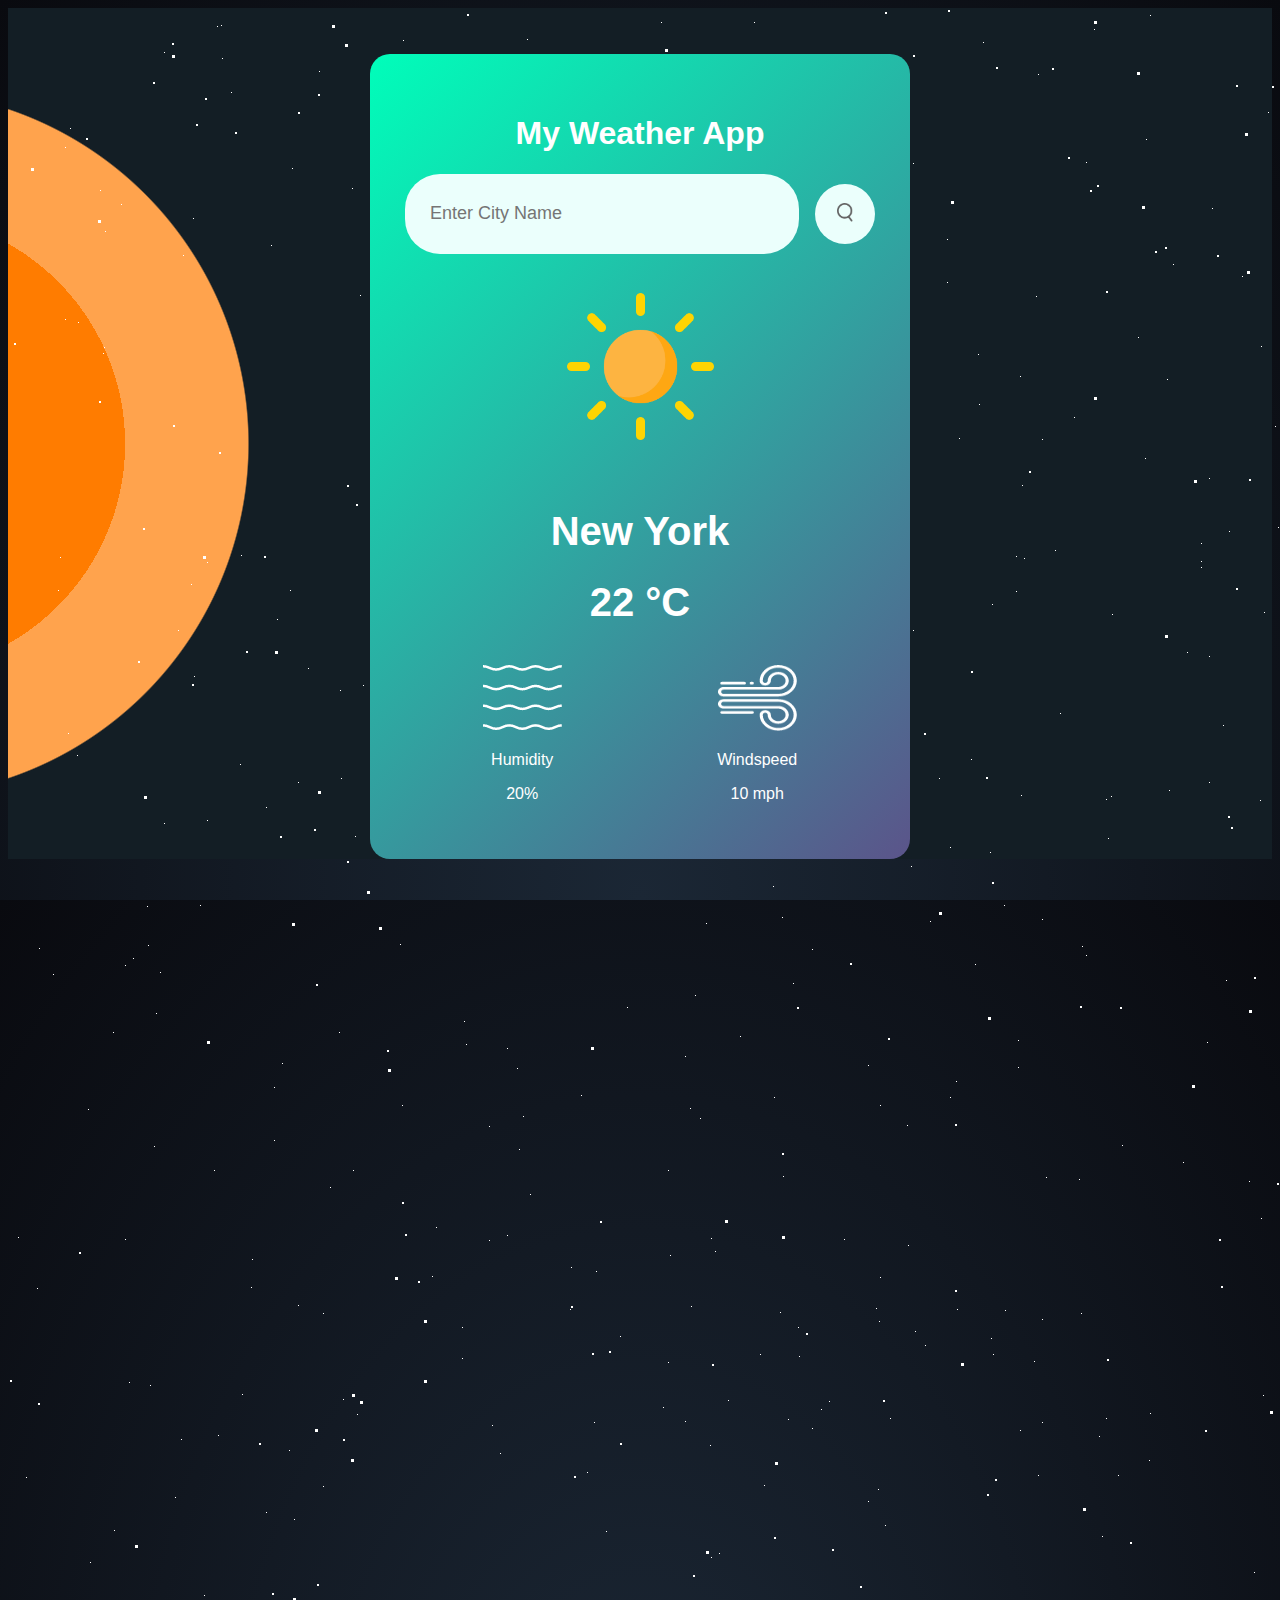
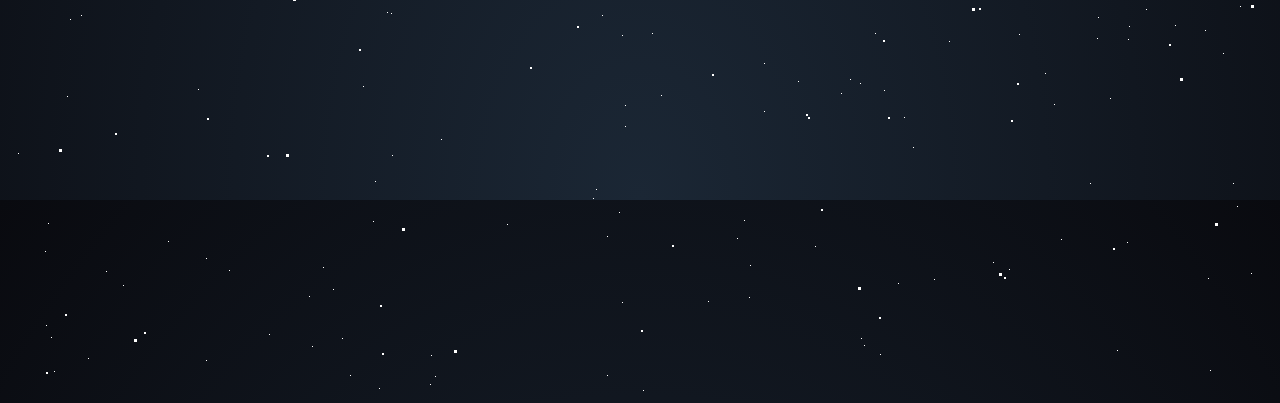
<file: weather-app/index.html>
<!DOCTYPE html>
<html lang="en">
<head>
    <meta charset="UTF-8">
    <meta name="viewport" content="width=device-width, initial-scale=1.0">
    <title>Document</title>
    <link rel="stylesheet" href="styles.css">
    <link href='https://fonts.googleapis.com/css?family=Lato:300,400,700' rel='stylesheet' type='text/css'>
</head>
<body>
    <div id='stars'></div>
<div id='stars2'></div>
<div id='stars3'></div>
<div id='title'></div>



   
    <div class="card">

        <div class="heading">
            <h1>My Weather App</h1>
        </div>
   

        

        <div class="search">
            <input type="text"   placeholder="Enter City Name">

            <button> <img src="./images/search.png" alt=""></button>
            
        </div>

        <div class="weather">
            <img src="./images/clear.png " alt="" class="weather-icon">
            <h1 class="name">New York</h1>
            <h1 class="temp">22 °C</h1>
        </div>

        <div class="deets">
            <div class="humidity">
                <img src="./images/humidity.png" alt="">
                <p class="humval">Humidity</p>
                <p class="humv">20%</p>
            </div>
            <div class="wind">
                <img src="./images/wind.png" alt="">
                <p class="windval">Windspeed</p>
                <p class="windv">10 mph</p>
            </div>
        </div>

    
</div>
</div>
</body>
<script src="func.js"></script>
</html>
</file>
<file: weather-app/styles.css>
body{
    font-family: 'Franklin Gothic Medium', 'Arial Narrow', Arial, sans-serif;
    /* background: rgb(238,174,202);
background: linear-gradient(90deg, rgba(238,174,202,1) 14%, rgba(159,88,204,1) 41%, rgba(148,187,233,1) 71%, rgba(148,187,233,1) 71%, rgba(85,142,209,1) 80%, rgba(148,187,233,1) 92%, rgba(148,187,233,1) 93%);
}    */

background: radial-gradient(circle at -8.9% 51.2%, rgb(255, 124, 0) 0%, rgb(255, 124, 0) 15.9%, rgb(255, 163, 77) 15.9%, rgb(255, 163, 77) 24.4%, rgb(19, 30, 37) 24.5%, rgb(19, 30, 37) 66%);


}

p{
    color: white;
}

.card {
    position:relative;
    /* z-index: 10000 !important; */
    padding: 40px 35px !important;
    /* margin-top: 50px; */
    width: 90%;
    max-width: 470px;
    margin: 100px auto 0;
    border-radius: 20px;
    background: linear-gradient(135deg, #00feba, #5b548a);
    color: #fff;
    text-align: center;
    /* overflow:initial; */
    /* margin-bottom: 1000px; */
}

.search{
    
    display: flex;
    justify-content: space-between;
    align-items: center;
    
    width: 100%;
}

.search input{
    border: 0;
    outline: 0;
    background: #ebfffc;
    color: #555;
    padding: 10px 25px;
    height: 60px;
    border-radius: 35px;
    flex:1;
    margin-right: 16px;
    font-size: 18px;
}

.search button{
    border: 0;
    outline: 0;
    background: #ebfffc;    
    border-radius: 50%;
    width: 60px;
    height: 60px;
    cursor: pointer;

}

.heading{
    color: linear-gradient(135deg, #00feba, #5b548a);
    /* animation: color-change 2s infinite; */
}
@keyframes color-change {
    /* 0% { color: red; }
    50% { color: blue; }
    100% { color: red; } */
    0% {
        color: #ff5733; /* Initial color */
      }
      25% {
        color: #d2ec0d; /* Color at 25% of the animation */
      }
      50% {
        color: #f10ba8; /* Color at 50% of the animation */
      }
      75% {
        color: #d31d39; /* Color at 75% of the animation */
      }
      100% {
        color: #0e0101; /* Final color */
      }
  }

.search button img{
    width: 16px;;
}

.deets{
    padding-top: 20px;
    display: flex;
    justify-content: space-around;
}

.wind img{
    width: 79px;
    height: 66px;
}

.weather h1{
    font-size: 40px;
    font-weight: 600;
    margin-bottom: 20px;
}


html {
    height: 100%;
    background: radial-gradient(ellipse at bottom, #1b2735 0%, #090a0f 100%);
    overflow: auto;
  }
  
  #stars {
    width: 1px;
    height: 1px;
    background: transparent;
    box-shadow: 1215px 1645px #FFF , 1165px 256px #FFF , 1643px 922px #FFF , 1420px 71px #FFF , 885px 705px #FFF , 1215px 717px #FFF , 152px 964px #FFF , 548px 437px #FFF , 395px 32px #FFF , 243px 1279px #FFF , 1755px 907px #FFF , 156px 44px #FFF , 1267px 418px #FFF , 1360px 1220px #FFF , 1288px 848px #FFF , 411px 582px #FFF , 97px 223px #FFF , 1034px 911px #FFF , 653px 246px #FFF , 190px 1681px #FFF , 1592px 716px #FFF , 640px 432px #FFF , 214px 50px #FFF , 1289px 1484px #FFF , 409px 189px #FFF , 233px 547px #FFF , 1008px 583px #FFF , 266px 1132px #FFF , 433px 1731px #FFF , 379px 1604px #FFF , 1204px 200px #FFF , 511px 1141px #FFF , 148px 1005px #FFF , 1478px 1477px #FFF , 594px 1607px #FFF , 371px 1980px #FFF , 1012px 368px #FFF , 655px 1399px #FFF , 1270px 519px #FFF , 311px 63px #FFF , 1091px 1428px #FFF , 903px 858px #FFF , 677px 1413px #FFF , 1066px 409px #FFF , 805px 737px #FFF , 1918px 867px #FFF , 1232px 1598px #FFF , 1924px 1015px #FFF , 1175px 1154px #FFF , 905px 155px #FFF , 1016px 550px #FFF , 1678px 534px #FFF , 1804px 871px #FFF , 1357px 1087px #FFF , 1010px 1032px #FFF , 117px 1231px #FFF , 872px 1946px #FFF , 1398px 1874px #FFF , 588px 1781px #FFF , 821px 1393px #FFF , 997px 1302px #FFF , 599px 1828px #FFF , 428px 1219px #FFF , 982px 844px #FFF , 344px 180px #FFF , 57px 139px #FFF , 560px 89px #FFF , 1454px 571px #FFF , 1490px 1582px #FFF , 1753px 1288px #FFF , 676px 804px #FFF , 653px 1687px #FFF , 1389px 348px #FFF , 790px 1319px #FFF , 427px 1968px #FFF , 648px 435px #FFF , 756px 1703px #FFF , 345px 1162px #FFF , 1592px 1093px #FFF , 1532px 1889px #FFF , 425px 341px #FFF , 492px 561px #FFF , 175px 247px #FFF , 1635px 112px #FFF , 967px 956px #FFF , 1858px 424px #FFF , 899px 1117px #FFF , 939px 231px #FFF , 644px 1625px #FFF , 408px 304px #FFF , 1218px 972px #FFF , 615px 788px #FFF , 365px 1813px #FFF , 520px 251px #FFF , 1130px 329px #FFF , 1354px 420px #FFF , 1390px 1878px #FFF , 1881px 1259px #FFF , 1566px 1777px #FFF , 1778px 783px #FFF , 183px 576px #FFF , 1290px 1306px #FFF , 791px 1348px #FFF , 1461px 481px #FFF , 926px 1871px #FFF , 870px 1481px #FFF , 1071px 1171px #FFF , 760px 92px #FFF , 1926px 1885px #FFF , 82px 1554px #FFF , 1253px 338px #FFF , 1781px 620px #FFF , 384px 1747px #FFF , 580px 61px #FFF , 1074px 938px #FFF , 290px 774px #FFF , 833px 1685px #FFF , 57px 311px #FFF , 45px 966px #FFF , 842px 1671px #FFF , 1394px 757px #FFF , 1912px 1199px #FFF , 546px 483px #FFF , 206px 1162px #FFF , 1595px 405px #FFF , 62px 1611px #FFF , 1651px 1829px #FFF , 612px 1328px #FFF , 325px 1881px #FFF , 1804px 1583px #FFF , 418px 400px #FFF , 1649px 591px #FFF , 1320px 1299px #FFF , 1179px 644px #FFF , 1200px 1870px #FFF , 1810px 1430px #FFF , 1837px 1445px #FFF , 1086px 21px #FFF , 1587px 597px #FFF , 573px 1087px #FFF , 996px 897px #FFF , 1656px 521px #FFF , 1426px 1097px #FFF , 683px 1298px #FFF , 1523px 1401px #FFF , 611px 1804px #FFF , 1090px 1609px #FFF , 900px 1237px #FFF , 282px 582px #FFF , 322px 1179px #FFF , 1530px 175px #FFF , 984px 596px #FFF , 736px 1812px #FFF , 392px 936px #FFF , 1764px 1590px #FFF , 1906px 1248px #FFF , 1137px 450px #FFF , 286px 1511px #FFF , 1098px 1410px #FFF , 1637px 1756px #FFF , 315px 1859px #FFF , 565px 782px #FFF , 334px 1930px #FFF , 746px 14px #FFF , 793px 407px #FFF , 1052px 705px #FFF , 1681px 1513px #FFF , 1199px 1034px #FFF , 1479px 54px #FFF , 454px 1319px #FFF , 29px 1280px #FFF , 1385px 1958px #FFF , 860px 1057px #FFF , 420px 422px #FFF , 1695px 890px #FFF , 1253px 1210px #FFF , 266px 1079px #FFF , 1482px 1664px #FFF , 1607px 337px #FFF , 1089px 1630px #FFF , 384px 73px #FFF , 1518px 45px #FFF , 703px 1230px #FFF , 905px 1739px #FFF , 1866px 1394px #FFF , 1631px 1028px #FFF , 281px 1442px #FFF , 1715px 1422px #FFF , 1712px 641px #FFF , 199px 812px #FFF , 310px 1995px #FFF , 1012px 1422px #FFF , 939px 274px #FFF , 836px 1231px #FFF , 1197px 1622px #FFF , 1355px 1213px #FFF , 1028px 288px #FFF , 1939px 1831px #FFF , 1879px 324px #FFF , 948px 1073px #FFF , 1034px 1414px #FFF , 1109px 1942px #FFF , 1221px 523px #FFF , 775px 1168px #FFF , 244px 1251px #FFF , 1721px 277px #FFF , 544px 339px #FFF , 614px 1627px #FFF , 1835px 178px #FFF , 1803px 124px #FFF , 637px 379px #FFF , 598px 1523px #FFF , 1810px 165px #FFF , 424px 476px #FFF , 811px 532px #FFF , 615px 118px #FFF , 62px 120px #FFF , 1736px 1850px #FFF , 1690px 767px #FFF , 223px 84px #FFF , 263px 237px #FFF , 1997px 1382px #FFF , 521px 327px #FFF , 1448px 437px #FFF , 1284px 1476px #FFF , 1278px 1740px #FFF , 617px 1697px #FFF , 315px 1305px #FFF , 1541px 1051px #FFF , 813px 1401px #FFF , 1471px 1302px #FFF , 1531px 669px #FFF , 653px 14px #FFF , 824px 594px #FFF , 95px 345px #FFF , 1078px 154px #FFF , 765px 214px #FFF , 461px 175px #FFF , 1658px 1510px #FFF , 1649px 1939px #FFF , 1193px 535px #FFF , 80px 1101px #FFF , 661px 232px #FFF , 1104px 606px #FFF , 499px 1040px #FFF , 807px 1838px #FFF , 1256px 604px #FFF , 1758px 1642px #FFF , 1110px 1467px #FFF , 1716px 91px #FFF , 855px 539px #FFF , 886px 60px #FFF , 1555px 1216px #FFF , 864px 490px #FFF , 499px 370px #FFF , 492px 1445px #FFF , 1243px 1865px #FFF , 1946px 856px #FFF , 1255px 1387px #FFF , 1934px 275px #FFF , 383px 1605px #FFF , 199px 554px #FFF , 1010px 1059px #FFF , 1001px 1861px #FFF , 347px 828px #FFF , 1475px 935px #FFF , 80px 1950px #FFF , 975px 34px #FFF , 444px 291px #FFF , 1385px 1338px #FFF , 692px 1110px #FFF , 1739px 1513px #FFF , 59px 1688px #FFF , 687px 987px #FFF , 1082px 1775px #FFF , 1659px 1419px #FFF , 735px 483px #FFF , 1548px 729px #FFF , 1688px 1569px #FFF , 127px 1538px #FFF , 774px 909px #FFF , 1419px 411px #FFF , 868px 1300px #FFF , 780px 1411px #FFF , 1034px 1311px #FFF , 1999px 255px #FFF , 539px 515px #FFF , 608px 237px #FFF , 752px 1346px #FFF , 1046px 1696px #FFF , 860px 652px #FFF , 407px 782px #FFF , 1320px 1500px #FFF , 1229px 1798px #FFF , 196px 1587px #FFF , 668px 54px #FFF , 1765px 1417px #FFF , 1246px 1564px #FFF , 1637px 946px #FFF , 1478px 58px #FFF , 1555px 1857px #FFF , 106px 1522px #FFF , 1396px 499px #FFF , 949px 1301px #FFF , 349px 1406px #FFF , 192px 897px #FFF , 377px 268px #FFF , 390px 233px #FFF , 1289px 1618px #FFF , 782px 121px #FFF , 1119px 1834px #FFF , 1053px 1831px #FFF , 852px 1675px #FFF , 213px 17px #FFF , 503px 614px #FFF , 1643px 1505px #FFF , 1202px 1962px #FFF , 1395px 1741px #FFF , 1750px 540px #FFF , 1331px 898px #FFF , 1161px 782px #FFF , 1567px 1990px #FFF , 1294px 385px #FFF , 767px 638px #FFF , 729px 1830px #FFF , 1821px 381px #FFF , 1609px 1153px #FFF , 1201px 774px #FFF , 645px 419px #FFF , 1114px 1137px #FFF , 562px 1301px #FFF , 951px 430px #FFF , 1566px 1713px #FFF , 1159px 371px #FFF , 96px 339px #FFF , 1398px 1869px #FFF , 1973px 844px #FFF , 772px 329px #FFF , 712px 277px #FFF , 1742px 355px #FFF , 817px 80px #FFF , 662px 1247px #FFF , 1647px 1009px #FFF , 1499px 1764px #FFF , 1492px 1690px #FFF , 1008px 548px #FFF , 1740px 478px #FFF , 1037px 1665px #FFF , 352px 287px #FFF , 707px 1243px #FFF , 1670px 1984px #FFF , 741px 1889px #FFF , 1815px 34px #FFF , 1548px 1676px #FFF , 876px 1682px #FFF , 1958px 281px #FFF , 1094px 1528px #FFF , 1922px 570px #FFF , 1979px 155px #FFF , 1537px 1397px #FFF , 1766px 1802px #FFF , 1966px 1821px #FFF , 983px 1330px #FFF , 1568px 714px #FFF , 630px 820px #FFF , 693px 514px #FFF , 1120px 1631px #FFF , 1430px 346px #FFF , 160px 1833px #FFF , 173px 1431px #FFF , 877px 1517px #FFF , 1609px 340px #FFF , 1102px 1690px #FFF , 1929px 1315px #FFF , 424px 1268px #FFF , 73px 1607px #FFF , 874px 597px #FFF , 1694px 1895px #FFF , 602px 506px #FFF , 922px 913px #FFF , 1560px 1659px #FFF , 677px 1048px #FFF , 185px 210px #FFF , 1515px 1776px #FFF , 1820px 894px #FFF , 234px 1386px #FFF , 1325px 1035px #FFF , 1234px 268px #FFF , 586px 1414px #FFF , 896px 1709px #FFF , 301px 1888px #FFF , 790px 1673px #FFF , 1555px 232px #FFF , 1810px 917px #FFF , 1679px 1053px #FFF , 113px 196px #FFF , 1726px 78px #FFF , 1573px 339px #FFF , 1241px 1173px #FFF , 186px 668px #FFF , 140px 937px #FFF , 1142px 1405px #FFF , 261px 1926px #FFF , 643px 615px #FFF , 1429px 973px #FFF , 507px 726px #FFF , 1103px 788px #FFF , 519px 31px #FFF , 1858px 1734px #FFF , 210px 1427px #FFF , 1700px 766px #FFF , 1755px 1865px #FFF , 1554px 59px #FFF , 715px 532px #FFF , 1762px 21px #FFF , 1941px 190px #FFF , 1768px 255px #FFF , 698px 915px #FFF , 69px 747px #FFF , 963px 751px #FFF , 355px 1678px #FFF , 985px 1346px #FFF , 1648px 1977px #FFF , 703px 1549px #FFF , 198px 1850px #FFF , 479px 377px #FFF , 1642px 1970px #FFF , 50px 582px #FFF , 573px 505px #FFF , 608px 808px #FFF , 856px 1937px #FFF , 872px 1269px #FFF , 785px 975px #FFF , 1138px 131px #FFF , 52px 549px #FFF , 284px 160px #FFF , 1193px 553px #FFF , 454px 847px #FFF , 315px 1478px #FFF , 1781px 968px #FFF , 1792px 784px #FFF , 1201px 470px #FFF , 1456px 571px #FFF , 1520px 206px #FFF , 1442px 141px #FFF , 1193px 559px #FFF , 1602px 325px #FFF , 942px 839px #FFF , 1434px 371px #FFF , 31px 940px #FFF , 146px 1138px #FFF , 720px 1392px #FFF , 809px 394px #FFF , 1629px 1432px #FFF , 1571px 672px #FFF , 304px 1938px #FFF , 1740px 1750px #FFF , 1802px 560px #FFF , 510px 105px #FFF , 941px 1633px #FFF , 18px 1469px #FFF , 1526px 360px #FFF , 586px 267px #FFF , 525px 124px #FFF , 1742px 11px #FFF , 396px 108px #FFF , 1484px 1988px #FFF , 1804px 1718px #FFF , 1470px 451px #FFF , 1855px 564px #FFF , 1291px 1593px #FFF , 635px 1982px #FFF , 1874px 1624px #FFF , 871px 1313px #FFF , 209px 18px #FFF , 1715px 100px #FFF , 1991px 1812px #FFF , 1639px 1742px #FFF , 43px 1929px #FFF , 1758px 520px #FFF , 1989px 612px #FFF , 900px 532px #FFF , 394px 1097px #FFF , 872px 1097px #FFF , 621px 758px #FFF , 139px 898px #FFF , 619px 999px #FFF , 1742px 860px #FFF , 742px 1857px #FFF , 1442px 210px #FFF , 853px 1930px #FFF , 232px 756px #FFF , 1285px 1322px #FFF , 907px 1323px #FFF , 1991px 1571px #FFF , 1659px 1002px #FFF , 700px 1893px #FFF , 766px 1089px #FFF , 660px 1354px #FFF , 156px 815px #FFF , 499px 1227px #FFF , 1373px 1491px #FFF , 756px 562px #FFF , 1875px 706px #FFF , 1877px 1661px #FFF , 544px 467px #FFF , 614px 1894px #FFF , 46px 1963px #FFF , 332px 682px #FFF , 1521px 817px #FFF , 1405px 188px #FFF , 970px 346px #FFF , 333px 770px #FFF , 670px 323px #FFF , 646px 729px #FFF , 409px 663px #FFF , 1014px 477px #FFF , 115px 1877px #FFF , 167px 1489px #FFF , 1138px 1601px #FFF , 1914px 222px #FFF , 1026px 1353px #FFF , 804px 941px #FFF , 335px 1391px #FFF , 1607px 1602px #FFF , 290px 1297px #FFF , 1121px 1618px #FFF , 624px 89px #FFF , 1771px 1368px #FFF , 1868px 1950px #FFF , 867px 1625px #FFF , 389px 358px #FFF , 479px 383px #FFF , 469px 131px #FFF , 1030px 1467px #FFF , 1710px 312px #FFF , 509px 1060px #FFF , 756px 1477px #FFF , 1555px 1180px #FFF , 1645px 686px #FFF , 1607px 1803px #FFF , 1386px 1271px #FFF , 10px 1229px #FFF , 1995px 1590px #FFF , 971px 396px #FFF , 1923px 1338px #FFF , 1399px 751px #FFF , 1374px 1768px #FFF , 1574px 1625px #FFF , 454px 1350px #FFF , 1225px 1775px #FFF , 456px 1013px #FFF , 38px 1917px #FFF , 1142px 7px #FFF , 1741px 1926px #FFF , 563px 1259px #FFF , 1952px 1417px #FFF , 804px 1420px #FFF , 481px 1232px #FFF , 1844px 1531px #FFF , 1674px 214px #FFF , 1287px 159px #FFF , 364px 271px #FFF , 125px 950px #FFF , 1510px 1556px #FFF , 1635px 1769px #FFF , 1494px 1482px #FFF , 1404px 1975px #FFF , 1992px 1625px #FFF , 588px 1263px #FFF , 1893px 961px #FFF , 269px 611px #FFF , 142px 1377px #FFF , 1740px 440px #FFF , 1577px 288px #FFF , 1667px 175px #FFF , 331px 1024px #FFF , 668px 506px #FFF , 1727px 1369px #FFF , 1460px 731px #FFF , 1846px 1147px #FFF , 1544px 1017px #FFF , 1260px 104px #FFF , 92px 182px #FFF , 522px 1186px #FFF , 1405px 1223px #FFF , 1957px 861px #FFF , 1734px 1386px #FFF , 1695px 1321px #FFF , 1839px 1116px #FFF , 1252px 792px #FFF , 1141px 1452px #FFF , 1921px 87px #FFF , 1304px 342px #FFF , 458px 1036px #FFF , 367px 1773px #FFF , 1559px 659px #FFF , 1613px 923px #FFF , 1038px 1169px #FFF , 985px 1854px #FFF , 882px 1410px #FFF , 525px 547px #FFF , 1343px 635px #FFF , 942px 1089px #FFF , 599px 1967px #FFF , 274px 1055px #FFF , 860px 1493px #FFF , 218px 1997px #FFF , 1311px 132px #FFF , 1435px 928px #FFF , 585px 1790px #FFF , 300px 660px #FFF , 1013px 787px #FFF , 1851px 1140px #FFF , 1900px 1250px #FFF , 1047px 542px #FFF , 377px 545px #FFF , 1073px 1305px #FFF , 105px 1024px #FFF , 1665px 1272px #FFF , 1660px 1922px #FFF , 1650px 736px #FFF , 1078px 947px #FFF , 60px 725px #FFF , 756px 1655px #FFF , 443px 432px #FFF , 1011px 1626px #FFF , 395px 845px #FFF , 660px 1162px #FFF , 1412px 844px #FFF , 1936px 703px #FFF , 579px 1464px #FFF , 617px 1718px #FFF , 258px 1504px #FFF , 1383px 1622px #FFF , 355px 677px #FFF , 422px 1976px #FFF , 1551px 225px #FFF , 423px 1947px #FFF , 1553px 539px #FFF , 499px 1816px #FFF , 772px 1304px #FFF , 198px 1952px #FFF , 1428px 1666px #FFF , 1750px 1491px #FFF , 484px 1417px #FFF , 1950px 723px #FFF , 1951px 1901px #FFF , 1100px 830px #FFF , 711px 1545px #FFF , 1719px 778px #FFF , 1287px 1009px #FFF , 258px 799px #FFF , 10px 1745px #FFF , 1610px 1px #FFF , 1034px 431px #FFF , 1889px 602px #FFF , 917px 1337px #FFF , 1857px 712px #FFF , 890px 1875px #FFF , 1556px 1361px #FFF , 515px 1108px #FFF , 702px 1437px #FFF , 1704px 997px #FFF , 37px 1843px #FFF , 1939px 1204px #FFF , 905px 622px #FFF , 682px 1100px #FFF , 765px 878px #FFF , 1474px 637px #FFF , 614px 452px #FFF , 1981px 513px #FFF , 687px 369px #FFF , 1534px 1657px #FFF , 1372px 911px #FFF , 1098px 791px #FFF , 1030px 66px #FFF , 221px 1862px #FFF , 1201px 648px #FFF , 1622px 999px #FFF , 98px 1863px #FFF , 40px 1815px #FFF , 1310px 1021px #FFF , 1948px 1407px #FFF , 117px 957px #FFF , 1530px 1511px #FFF , 342px 1967px #FFF , 1793px 649px #FFF , 1167px 1617px #FFF , 931px 770px #FFF , 445px 801px #FFF , 121px 1374px #FFF , 481px 1118px #FFF , 1477px 54px #FFF , 1755px 1281px #FFF , 170px 622px #FFF , 1487px 68px #FFF , 1600px 1563px #FFF , 70px 314px #FFF , 732px 1028px #FFF;
    animation: animStar 50s linear infinite;
  }
  #stars:after {
    content: " ";
    position: absolute;
    top: 2000px;
    width: 2px;
    height: 2px;
    background: transparent;
    box-shadow: 1215px 1645px #FFF , 1165px 256px #FFF , 1643px 922px #FFF , 1420px 71px #FFF , 885px 705px #FFF , 1215px 717px #FFF , 152px 964px #FFF , 548px 437px #FFF , 395px 32px #FFF , 243px 1279px #FFF , 1755px 907px #FFF , 156px 44px #FFF , 1267px 418px #FFF , 1360px 1220px #FFF , 1288px 848px #FFF , 411px 582px #FFF , 97px 223px #FFF , 1034px 911px #FFF , 653px 246px #FFF , 190px 1681px #FFF , 1592px 716px #FFF , 640px 432px #FFF , 214px 50px #FFF , 1289px 1484px #FFF , 409px 189px #FFF , 233px 547px #FFF , 1008px 583px #FFF , 266px 1132px #FFF , 433px 1731px #FFF , 379px 1604px #FFF , 1204px 200px #FFF , 511px 1141px #FFF , 148px 1005px #FFF , 1478px 1477px #FFF , 594px 1607px #FFF , 371px 1980px #FFF , 1012px 368px #FFF , 655px 1399px #FFF , 1270px 519px #FFF , 311px 63px #FFF , 1091px 1428px #FFF , 903px 858px #FFF , 677px 1413px #FFF , 1066px 409px #FFF , 805px 737px #FFF , 1918px 867px #FFF , 1232px 1598px #FFF , 1924px 1015px #FFF , 1175px 1154px #FFF , 905px 155px #FFF , 1016px 550px #FFF , 1678px 534px #FFF , 1804px 871px #FFF , 1357px 1087px #FFF , 1010px 1032px #FFF , 117px 1231px #FFF , 872px 1946px #FFF , 1398px 1874px #FFF , 588px 1781px #FFF , 821px 1393px #FFF , 997px 1302px #FFF , 599px 1828px #FFF , 428px 1219px #FFF , 982px 844px #FFF , 344px 180px #FFF , 57px 139px #FFF , 560px 89px #FFF , 1454px 571px #FFF , 1490px 1582px #FFF , 1753px 1288px #FFF , 676px 804px #FFF , 653px 1687px #FFF , 1389px 348px #FFF , 790px 1319px #FFF , 427px 1968px #FFF , 648px 435px #FFF , 756px 1703px #FFF , 345px 1162px #FFF , 1592px 1093px #FFF , 1532px 1889px #FFF , 425px 341px #FFF , 492px 561px #FFF , 175px 247px #FFF , 1635px 112px #FFF , 967px 956px #FFF , 1858px 424px #FFF , 899px 1117px #FFF , 939px 231px #FFF , 644px 1625px #FFF , 408px 304px #FFF , 1218px 972px #FFF , 615px 788px #FFF , 365px 1813px #FFF , 520px 251px #FFF , 1130px 329px #FFF , 1354px 420px #FFF , 1390px 1878px #FFF , 1881px 1259px #FFF , 1566px 1777px #FFF , 1778px 783px #FFF , 183px 576px #FFF , 1290px 1306px #FFF , 791px 1348px #FFF , 1461px 481px #FFF , 926px 1871px #FFF , 870px 1481px #FFF , 1071px 1171px #FFF , 760px 92px #FFF , 1926px 1885px #FFF , 82px 1554px #FFF , 1253px 338px #FFF , 1781px 620px #FFF , 384px 1747px #FFF , 580px 61px #FFF , 1074px 938px #FFF , 290px 774px #FFF , 833px 1685px #FFF , 57px 311px #FFF , 45px 966px #FFF , 842px 1671px #FFF , 1394px 757px #FFF , 1912px 1199px #FFF , 546px 483px #FFF , 206px 1162px #FFF , 1595px 405px #FFF , 62px 1611px #FFF , 1651px 1829px #FFF , 612px 1328px #FFF , 325px 1881px #FFF , 1804px 1583px #FFF , 418px 400px #FFF , 1649px 591px #FFF , 1320px 1299px #FFF , 1179px 644px #FFF , 1200px 1870px #FFF , 1810px 1430px #FFF , 1837px 1445px #FFF , 1086px 21px #FFF , 1587px 597px #FFF , 573px 1087px #FFF , 996px 897px #FFF , 1656px 521px #FFF , 1426px 1097px #FFF , 683px 1298px #FFF , 1523px 1401px #FFF , 611px 1804px #FFF , 1090px 1609px #FFF , 900px 1237px #FFF , 282px 582px #FFF , 322px 1179px #FFF , 1530px 175px #FFF , 984px 596px #FFF , 736px 1812px #FFF , 392px 936px #FFF , 1764px 1590px #FFF , 1906px 1248px #FFF , 1137px 450px #FFF , 286px 1511px #FFF , 1098px 1410px #FFF , 1637px 1756px #FFF , 315px 1859px #FFF , 565px 782px #FFF , 334px 1930px #FFF , 746px 14px #FFF , 793px 407px #FFF , 1052px 705px #FFF , 1681px 1513px #FFF , 1199px 1034px #FFF , 1479px 54px #FFF , 454px 1319px #FFF , 29px 1280px #FFF , 1385px 1958px #FFF , 860px 1057px #FFF , 420px 422px #FFF , 1695px 890px #FFF , 1253px 1210px #FFF , 266px 1079px #FFF , 1482px 1664px #FFF , 1607px 337px #FFF , 1089px 1630px #FFF , 384px 73px #FFF , 1518px 45px #FFF , 703px 1230px #FFF , 905px 1739px #FFF , 1866px 1394px #FFF , 1631px 1028px #FFF , 281px 1442px #FFF , 1715px 1422px #FFF , 1712px 641px #FFF , 199px 812px #FFF , 310px 1995px #FFF , 1012px 1422px #FFF , 939px 274px #FFF , 836px 1231px #FFF , 1197px 1622px #FFF , 1355px 1213px #FFF , 1028px 288px #FFF , 1939px 1831px #FFF , 1879px 324px #FFF , 948px 1073px #FFF , 1034px 1414px #FFF , 1109px 1942px #FFF , 1221px 523px #FFF , 775px 1168px #FFF , 244px 1251px #FFF , 1721px 277px #FFF , 544px 339px #FFF , 614px 1627px #FFF , 1835px 178px #FFF , 1803px 124px #FFF , 637px 379px #FFF , 598px 1523px #FFF , 1810px 165px #FFF , 424px 476px #FFF , 811px 532px #FFF , 615px 118px #FFF , 62px 120px #FFF , 1736px 1850px #FFF , 1690px 767px #FFF , 223px 84px #FFF , 263px 237px #FFF , 1997px 1382px #FFF , 521px 327px #FFF , 1448px 437px #FFF , 1284px 1476px #FFF , 1278px 1740px #FFF , 617px 1697px #FFF , 315px 1305px #FFF , 1541px 1051px #FFF , 813px 1401px #FFF , 1471px 1302px #FFF , 1531px 669px #FFF , 653px 14px #FFF , 824px 594px #FFF , 95px 345px #FFF , 1078px 154px #FFF , 765px 214px #FFF , 461px 175px #FFF , 1658px 1510px #FFF , 1649px 1939px #FFF , 1193px 535px #FFF , 80px 1101px #FFF , 661px 232px #FFF , 1104px 606px #FFF , 499px 1040px #FFF , 807px 1838px #FFF , 1256px 604px #FFF , 1758px 1642px #FFF , 1110px 1467px #FFF , 1716px 91px #FFF , 855px 539px #FFF , 886px 60px #FFF , 1555px 1216px #FFF , 864px 490px #FFF , 499px 370px #FFF , 492px 1445px #FFF , 1243px 1865px #FFF , 1946px 856px #FFF , 1255px 1387px #FFF , 1934px 275px #FFF , 383px 1605px #FFF , 199px 554px #FFF , 1010px 1059px #FFF , 1001px 1861px #FFF , 347px 828px #FFF , 1475px 935px #FFF , 80px 1950px #FFF , 975px 34px #FFF , 444px 291px #FFF , 1385px 1338px #FFF , 692px 1110px #FFF , 1739px 1513px #FFF , 59px 1688px #FFF , 687px 987px #FFF , 1082px 1775px #FFF , 1659px 1419px #FFF , 735px 483px #FFF , 1548px 729px #FFF , 1688px 1569px #FFF , 127px 1538px #FFF , 774px 909px #FFF , 1419px 411px #FFF , 868px 1300px #FFF , 780px 1411px #FFF , 1034px 1311px #FFF , 1999px 255px #FFF , 539px 515px #FFF , 608px 237px #FFF , 752px 1346px #FFF , 1046px 1696px #FFF , 860px 652px #FFF , 407px 782px #FFF , 1320px 1500px #FFF , 1229px 1798px #FFF , 196px 1587px #FFF , 668px 54px #FFF , 1765px 1417px #FFF , 1246px 1564px #FFF , 1637px 946px #FFF , 1478px 58px #FFF , 1555px 1857px #FFF , 106px 1522px #FFF , 1396px 499px #FFF , 949px 1301px #FFF , 349px 1406px #FFF , 192px 897px #FFF , 377px 268px #FFF , 390px 233px #FFF , 1289px 1618px #FFF , 782px 121px #FFF , 1119px 1834px #FFF , 1053px 1831px #FFF , 852px 1675px #FFF , 213px 17px #FFF , 503px 614px #FFF , 1643px 1505px #FFF , 1202px 1962px #FFF , 1395px 1741px #FFF , 1750px 540px #FFF , 1331px 898px #FFF , 1161px 782px #FFF , 1567px 1990px #FFF , 1294px 385px #FFF , 767px 638px #FFF , 729px 1830px #FFF , 1821px 381px #FFF , 1609px 1153px #FFF , 1201px 774px #FFF , 645px 419px #FFF , 1114px 1137px #FFF , 562px 1301px #FFF , 951px 430px #FFF , 1566px 1713px #FFF , 1159px 371px #FFF , 96px 339px #FFF , 1398px 1869px #FFF , 1973px 844px #FFF , 772px 329px #FFF , 712px 277px #FFF , 1742px 355px #FFF , 817px 80px #FFF , 662px 1247px #FFF , 1647px 1009px #FFF , 1499px 1764px #FFF , 1492px 1690px #FFF , 1008px 548px #FFF , 1740px 478px #FFF , 1037px 1665px #FFF , 352px 287px #FFF , 707px 1243px #FFF , 1670px 1984px #FFF , 741px 1889px #FFF , 1815px 34px #FFF , 1548px 1676px #FFF , 876px 1682px #FFF , 1958px 281px #FFF , 1094px 1528px #FFF , 1922px 570px #FFF , 1979px 155px #FFF , 1537px 1397px #FFF , 1766px 1802px #FFF , 1966px 1821px #FFF , 983px 1330px #FFF , 1568px 714px #FFF , 630px 820px #FFF , 693px 514px #FFF , 1120px 1631px #FFF , 1430px 346px #FFF , 160px 1833px #FFF , 173px 1431px #FFF , 877px 1517px #FFF , 1609px 340px #FFF , 1102px 1690px #FFF , 1929px 1315px #FFF , 424px 1268px #FFF , 73px 1607px #FFF , 874px 597px #FFF , 1694px 1895px #FFF , 602px 506px #FFF , 922px 913px #FFF , 1560px 1659px #FFF , 677px 1048px #FFF , 185px 210px #FFF , 1515px 1776px #FFF , 1820px 894px #FFF , 234px 1386px #FFF , 1325px 1035px #FFF , 1234px 268px #FFF , 586px 1414px #FFF , 896px 1709px #FFF , 301px 1888px #FFF , 790px 1673px #FFF , 1555px 232px #FFF , 1810px 917px #FFF , 1679px 1053px #FFF , 113px 196px #FFF , 1726px 78px #FFF , 1573px 339px #FFF , 1241px 1173px #FFF , 186px 668px #FFF , 140px 937px #FFF , 1142px 1405px #FFF , 261px 1926px #FFF , 643px 615px #FFF , 1429px 973px #FFF , 507px 726px #FFF , 1103px 788px #FFF , 519px 31px #FFF , 1858px 1734px #FFF , 210px 1427px #FFF , 1700px 766px #FFF , 1755px 1865px #FFF , 1554px 59px #FFF , 715px 532px #FFF , 1762px 21px #FFF , 1941px 190px #FFF , 1768px 255px #FFF , 698px 915px #FFF , 69px 747px #FFF , 963px 751px #FFF , 355px 1678px #FFF , 985px 1346px #FFF , 1648px 1977px #FFF , 703px 1549px #FFF , 198px 1850px #FFF , 479px 377px #FFF , 1642px 1970px #FFF , 50px 582px #FFF , 573px 505px #FFF , 608px 808px #FFF , 856px 1937px #FFF , 872px 1269px #FFF , 785px 975px #FFF , 1138px 131px #FFF , 52px 549px #FFF , 284px 160px #FFF , 1193px 553px #FFF , 454px 847px #FFF , 315px 1478px #FFF , 1781px 968px #FFF , 1792px 784px #FFF , 1201px 470px #FFF , 1456px 571px #FFF , 1520px 206px #FFF , 1442px 141px #FFF , 1193px 559px #FFF , 1602px 325px #FFF , 942px 839px #FFF , 1434px 371px #FFF , 31px 940px #FFF , 146px 1138px #FFF , 720px 1392px #FFF , 809px 394px #FFF , 1629px 1432px #FFF , 1571px 672px #FFF , 304px 1938px #FFF , 1740px 1750px #FFF , 1802px 560px #FFF , 510px 105px #FFF , 941px 1633px #FFF , 18px 1469px #FFF , 1526px 360px #FFF , 586px 267px #FFF , 525px 124px #FFF , 1742px 11px #FFF , 396px 108px #FFF , 1484px 1988px #FFF , 1804px 1718px #FFF , 1470px 451px #FFF , 1855px 564px #FFF , 1291px 1593px #FFF , 635px 1982px #FFF , 1874px 1624px #FFF , 871px 1313px #FFF , 209px 18px #FFF , 1715px 100px #FFF , 1991px 1812px #FFF , 1639px 1742px #FFF , 43px 1929px #FFF , 1758px 520px #FFF , 1989px 612px #FFF , 900px 532px #FFF , 394px 1097px #FFF , 872px 1097px #FFF , 621px 758px #FFF , 139px 898px #FFF , 619px 999px #FFF , 1742px 860px #FFF , 742px 1857px #FFF , 1442px 210px #FFF , 853px 1930px #FFF , 232px 756px #FFF , 1285px 1322px #FFF , 907px 1323px #FFF , 1991px 1571px #FFF , 1659px 1002px #FFF , 700px 1893px #FFF , 766px 1089px #FFF , 660px 1354px #FFF , 156px 815px #FFF , 499px 1227px #FFF , 1373px 1491px #FFF , 756px 562px #FFF , 1875px 706px #FFF , 1877px 1661px #FFF , 544px 467px #FFF , 614px 1894px #FFF , 46px 1963px #FFF , 332px 682px #FFF , 1521px 817px #FFF , 1405px 188px #FFF , 970px 346px #FFF , 333px 770px #FFF , 670px 323px #FFF , 646px 729px #FFF , 409px 663px #FFF , 1014px 477px #FFF , 115px 1877px #FFF , 167px 1489px #FFF , 1138px 1601px #FFF , 1914px 222px #FFF , 1026px 1353px #FFF , 804px 941px #FFF , 335px 1391px #FFF , 1607px 1602px #FFF , 290px 1297px #FFF , 1121px 1618px #FFF , 624px 89px #FFF , 1771px 1368px #FFF , 1868px 1950px #FFF , 867px 1625px #FFF , 389px 358px #FFF , 479px 383px #FFF , 469px 131px #FFF , 1030px 1467px #FFF , 1710px 312px #FFF , 509px 1060px #FFF , 756px 1477px #FFF , 1555px 1180px #FFF , 1645px 686px #FFF , 1607px 1803px #FFF , 1386px 1271px #FFF , 10px 1229px #FFF , 1995px 1590px #FFF , 971px 396px #FFF , 1923px 1338px #FFF , 1399px 751px #FFF , 1374px 1768px #FFF , 1574px 1625px #FFF , 454px 1350px #FFF , 1225px 1775px #FFF , 456px 1013px #FFF , 38px 1917px #FFF , 1142px 7px #FFF , 1741px 1926px #FFF , 563px 1259px #FFF , 1952px 1417px #FFF , 804px 1420px #FFF , 481px 1232px #FFF , 1844px 1531px #FFF , 1674px 214px #FFF , 1287px 159px #FFF , 364px 271px #FFF , 125px 950px #FFF , 1510px 1556px #FFF , 1635px 1769px #FFF , 1494px 1482px #FFF , 1404px 1975px #FFF , 1992px 1625px #FFF , 588px 1263px #FFF , 1893px 961px #FFF , 269px 611px #FFF , 142px 1377px #FFF , 1740px 440px #FFF , 1577px 288px #FFF , 1667px 175px #FFF , 331px 1024px #FFF , 668px 506px #FFF , 1727px 1369px #FFF , 1460px 731px #FFF , 1846px 1147px #FFF , 1544px 1017px #FFF , 1260px 104px #FFF , 92px 182px #FFF , 522px 1186px #FFF , 1405px 1223px #FFF , 1957px 861px #FFF , 1734px 1386px #FFF , 1695px 1321px #FFF , 1839px 1116px #FFF , 1252px 792px #FFF , 1141px 1452px #FFF , 1921px 87px #FFF , 1304px 342px #FFF , 458px 1036px #FFF , 367px 1773px #FFF , 1559px 659px #FFF , 1613px 923px #FFF , 1038px 1169px #FFF , 985px 1854px #FFF , 882px 1410px #FFF , 525px 547px #FFF , 1343px 635px #FFF , 942px 1089px #FFF , 599px 1967px #FFF , 274px 1055px #FFF , 860px 1493px #FFF , 218px 1997px #FFF , 1311px 132px #FFF , 1435px 928px #FFF , 585px 1790px #FFF , 300px 660px #FFF , 1013px 787px #FFF , 1851px 1140px #FFF , 1900px 1250px #FFF , 1047px 542px #FFF , 377px 545px #FFF , 1073px 1305px #FFF , 105px 1024px #FFF , 1665px 1272px #FFF , 1660px 1922px #FFF , 1650px 736px #FFF , 1078px 947px #FFF , 60px 725px #FFF , 756px 1655px #FFF , 443px 432px #FFF , 1011px 1626px #FFF , 395px 845px #FFF , 660px 1162px #FFF , 1412px 844px #FFF , 1936px 703px #FFF , 579px 1464px #FFF , 617px 1718px #FFF , 258px 1504px #FFF , 1383px 1622px #FFF , 355px 677px #FFF , 422px 1976px #FFF , 1551px 225px #FFF , 423px 1947px #FFF , 1553px 539px #FFF , 499px 1816px #FFF , 772px 1304px #FFF , 198px 1952px #FFF , 1428px 1666px #FFF , 1750px 1491px #FFF , 484px 1417px #FFF , 1950px 723px #FFF , 1951px 1901px #FFF , 1100px 830px #FFF , 711px 1545px #FFF , 1719px 778px #FFF , 1287px 1009px #FFF , 258px 799px #FFF , 10px 1745px #FFF , 1610px 1px #FFF , 1034px 431px #FFF , 1889px 602px #FFF , 917px 1337px #FFF , 1857px 712px #FFF , 890px 1875px #FFF , 1556px 1361px #FFF , 515px 1108px #FFF , 702px 1437px #FFF , 1704px 997px #FFF , 37px 1843px #FFF , 1939px 1204px #FFF , 905px 622px #FFF , 682px 1100px #FFF , 765px 878px #FFF , 1474px 637px #FFF , 614px 452px #FFF , 1981px 513px #FFF , 687px 369px #FFF , 1534px 1657px #FFF , 1372px 911px #FFF , 1098px 791px #FFF , 1030px 66px #FFF , 221px 1862px #FFF , 1201px 648px #FFF , 1622px 999px #FFF , 98px 1863px #FFF , 40px 1815px #FFF , 1310px 1021px #FFF , 1948px 1407px #FFF , 117px 957px #FFF , 1530px 1511px #FFF , 342px 1967px #FFF , 1793px 649px #FFF , 1167px 1617px #FFF , 931px 770px #FFF , 445px 801px #FFF , 121px 1374px #FFF , 481px 1118px #FFF , 1477px 54px #FFF , 1755px 1281px #FFF , 170px 622px #FFF , 1487px 68px #FFF , 1600px 1563px #FFF , 70px 314px #FFF , 732px 1028px #FFF;
  }
  
  #stars2 {
    width: 2px;
    height: 2px;
    background: transparent;
    box-shadow: 789px 998px #FFF , 1619px 989px #FFF , 704px 1665px #FFF , 1072px 997px #FFF , 1617px 1428px #FFF , 434px 316px #FFF , 1060px 148px #FFF , 947px 1281px #FFF , 1361px 322px #FFF , 979px 1485px #FFF , 971px 1599px #FFF , 1758px 406px #FFF , 905px 46px #FFF , 1591px 763px #FFF , 566px 1467px #FFF , 57px 1905px #FFF , 1241px 470px #FFF , 459px 5px #FFF , 1122px 1533px #FFF , 1705px 1591px #FFF , 800px 1708px #FFF , 1211px 1230px #FFF , 1889px 1861px #FFF , 251px 1434px #FFF , 290px 103px #FFF , 880px 1708px #FFF , 199px 1709px #FFF , 871px 1908px #FFF , 1922px 1387px #FFF , 1698px 1605px #FFF , 798px 1705px #FFF , 256px 547px #FFF , 459px 697px #FFF , 310px 85px #FFF , 880px 1029px #FFF , 1745px 610px #FFF , 1551px 1218px #FFF , 184px 675px #FFF , 984px 873px #FFF , 1508px 1004px #FFF , 762px 229px #FFF , 1375px 1135px #FFF , 1775px 1443px #FFF , 894px 373px #FFF , 1619px 1728px #FFF , 1423px 880px #FFF , 987px 1470px #FFF , 1559px 361px #FFF , 1445px 1476px #FFF , 875px 1631px #FFF , 165px 416px #FFF , 351px 1640px #FFF , 130px 652px #FFF , 1994px 927px #FFF , 1089px 176px #FFF , 1009px 1674px #FFF , 78px 129px #FFF , 374px 1944px #FFF , 1003px 1711px #FFF , 379px 1041px #FFF , 1991px 1337px #FFF , 414px 201px #FFF , 485px 640px #FFF , 832px 832px #FFF , 164px 34px #FFF , 6px 334px #FFF , 824px 1540px #FFF , 1479px 1970px #FFF , 813px 742px #FFF , 1343px 309px #FFF , 339px 852px #FFF , 1197px 1421px #FFF , 978px 768px #FFF , 1279px 1506px #FFF , 592px 1212px #FFF , 211px 443px #FFF , 1246px 968px #FFF , 866px 421px #FFF , 619px 458px #FFF , 916px 724px #FFF , 1337px 1944px #FFF , 1741px 1307px #FFF , 1213px 1277px #FFF , 188px 115px #FFF , 750px 506px #FFF , 1220px 807px #FFF , 348px 495px #FFF , 1228px 76px #FFF , 135px 519px #FFF , 704px 1355px #FFF , 372px 1896px #FFF , 1771px 1894px #FFF , 1441px 1453px #FFF , 1749px 1255px #FFF , 963px 662px #FFF , 1209px 246px #FFF , 633px 1921px #FFF , 1904px 1143px #FFF , 1264px 77px #FFF , 842px 954px #FFF , 1530px 1031px #FFF , 1147px 242px #FFF , 1098px 282px #FFF , 1681px 456px #FFF , 397px 1225px #FFF , 1891px 848px #FFF , 996px 1868px #FFF , 534px 213px #FFF , 483px 640px #FFF , 394px 1193px #FFF , 940px 1px #FFF , 1228px 579px #FFF , 1725px 1231px #FFF , 1661px 1450px #FFF , 1161px 1635px #FFF , 107px 1724px #FFF , 1502px 852px #FFF , 1021px 462px #FFF , 1598px 205px #FFF , 391px 86px #FFF , 798px 1324px #FFF , 1597px 1623px #FFF , 1977px 1692px #FFF , 664px 1836px #FFF , 1525px 1991px #FFF , 238px 642px #FFF , 272px 827px #FFF , 1044px 59px #FFF , 1099px 1350px #FFF , 1082px 181px #FFF , 1223px 818px #FFF , 1571px 1942px #FFF , 813px 1800px #FFF , 308px 975px #FFF , 1287px 1956px #FFF , 136px 1923px #FFF , 774px 1144px #FFF , 612px 1434px #FFF , 1517px 694px #FFF , 1542px 1320px #FFF , 1105px 1839px #FFF , 1498px 1401px #FFF , 306px 820px #FFF , 1567px 468px #FFF , 264px 1584px #FFF , 499px 602px #FFF , 569px 1617px #FFF , 1642px 1251px #FFF , 732px 414px #FFF , 309px 1575px #FFF , 884px 408px #FFF , 1983px 142px #FFF , 1652px 834px #FFF , 563px 1297px #FFF , 1640px 213px #FFF , 335px 1430px #FFF , 1912px 1083px #FFF , 91px 392px #FFF , 720px 272px #FFF , 1442px 124px #FFF , 988px 58px #FFF , 1414px 400px #FFF , 1993px 746px #FFF , 30px 1394px #FFF , 197px 89px #FFF , 947px 1115px #FFF , 145px 73px #FFF , 877px 3px #FFF , 1663px 1321px #FFF , 635px 838px #FFF , 1647px 1184px #FFF , 259px 1746px #FFF , 601px 1342px #FFF , 1930px 1553px #FFF , 570px 423px #FFF , 227px 123px #FFF , 1687px 613px #FFF , 522px 1658px #FFF , 584px 1344px #FFF , 1564px 430px #FFF , 1269px 1174px #FFF , 339px 476px #FFF , 1157px 238px #FFF , 1705px 337px #FFF , 38px 1963px #FFF , 1620px 1599px #FFF , 1547px 1347px #FFF , 1498px 545px #FFF , 1112px 998px #FFF , 766px 1528px #FFF , 1283px 1244px #FFF , 685px 1566px #FFF , 852px 1577px #FFF , 875px 1391px #FFF , 2px 1371px #FFF , 698px 179px #FFF , 1282px 920px #FFF , 410px 1272px #FFF , 71px 1243px #FFF , 1555px 1169px #FFF;
    animation: animStar 100s linear infinite;
  }
  #stars2:after {
    content: " ";
    position: relative;
    top: 2000px;
    width: 2px;
    height: 2px;
    background: transparent;
    box-shadow: 789px 998px #FFF , 1619px 989px #FFF , 704px 1665px #FFF , 1072px 997px #FFF , 1617px 1428px #FFF , 434px 316px #FFF , 1060px 148px #FFF , 947px 1281px #FFF , 1361px 322px #FFF , 979px 1485px #FFF , 971px 1599px #FFF , 1758px 406px #FFF , 905px 46px #FFF , 1591px 763px #FFF , 566px 1467px #FFF , 57px 1905px #FFF , 1241px 470px #FFF , 459px 5px #FFF , 1122px 1533px #FFF , 1705px 1591px #FFF , 800px 1708px #FFF , 1211px 1230px #FFF , 1889px 1861px #FFF , 251px 1434px #FFF , 290px 103px #FFF , 880px 1708px #FFF , 199px 1709px #FFF , 871px 1908px #FFF , 1922px 1387px #FFF , 1698px 1605px #FFF , 798px 1705px #FFF , 256px 547px #FFF , 459px 697px #FFF , 310px 85px #FFF , 880px 1029px #FFF , 1745px 610px #FFF , 1551px 1218px #FFF , 184px 675px #FFF , 984px 873px #FFF , 1508px 1004px #FFF , 762px 229px #FFF , 1375px 1135px #FFF , 1775px 1443px #FFF , 894px 373px #FFF , 1619px 1728px #FFF , 1423px 880px #FFF , 987px 1470px #FFF , 1559px 361px #FFF , 1445px 1476px #FFF , 875px 1631px #FFF , 165px 416px #FFF , 351px 1640px #FFF , 130px 652px #FFF , 1994px 927px #FFF , 1089px 176px #FFF , 1009px 1674px #FFF , 78px 129px #FFF , 374px 1944px #FFF , 1003px 1711px #FFF , 379px 1041px #FFF , 1991px 1337px #FFF , 414px 201px #FFF , 485px 640px #FFF , 832px 832px #FFF , 164px 34px #FFF , 6px 334px #FFF , 824px 1540px #FFF , 1479px 1970px #FFF , 813px 742px #FFF , 1343px 309px #FFF , 339px 852px #FFF , 1197px 1421px #FFF , 978px 768px #FFF , 1279px 1506px #FFF , 592px 1212px #FFF , 211px 443px #FFF , 1246px 968px #FFF , 866px 421px #FFF , 619px 458px #FFF , 916px 724px #FFF , 1337px 1944px #FFF , 1741px 1307px #FFF , 1213px 1277px #FFF , 188px 115px #FFF , 750px 506px #FFF , 1220px 807px #FFF , 348px 495px #FFF , 1228px 76px #FFF , 135px 519px #FFF , 704px 1355px #FFF , 372px 1896px #FFF , 1771px 1894px #FFF , 1441px 1453px #FFF , 1749px 1255px #FFF , 963px 662px #FFF , 1209px 246px #FFF , 633px 1921px #FFF , 1904px 1143px #FFF , 1264px 77px #FFF , 842px 954px #FFF , 1530px 1031px #FFF , 1147px 242px #FFF , 1098px 282px #FFF , 1681px 456px #FFF , 397px 1225px #FFF , 1891px 848px #FFF , 996px 1868px #FFF , 534px 213px #FFF , 483px 640px #FFF , 394px 1193px #FFF , 940px 1px #FFF , 1228px 579px #FFF , 1725px 1231px #FFF , 1661px 1450px #FFF , 1161px 1635px #FFF , 107px 1724px #FFF , 1502px 852px #FFF , 1021px 462px #FFF , 1598px 205px #FFF , 391px 86px #FFF , 798px 1324px #FFF , 1597px 1623px #FFF , 1977px 1692px #FFF , 664px 1836px #FFF , 1525px 1991px #FFF , 238px 642px #FFF , 272px 827px #FFF , 1044px 59px #FFF , 1099px 1350px #FFF , 1082px 181px #FFF , 1223px 818px #FFF , 1571px 1942px #FFF , 813px 1800px #FFF , 308px 975px #FFF , 1287px 1956px #FFF , 136px 1923px #FFF , 774px 1144px #FFF , 612px 1434px #FFF , 1517px 694px #FFF , 1542px 1320px #FFF , 1105px 1839px #FFF , 1498px 1401px #FFF , 306px 820px #FFF , 1567px 468px #FFF , 264px 1584px #FFF , 499px 602px #FFF , 569px 1617px #FFF , 1642px 1251px #FFF , 732px 414px #FFF , 309px 1575px #FFF , 884px 408px #FFF , 1983px 142px #FFF , 1652px 834px #FFF , 563px 1297px #FFF , 1640px 213px #FFF , 335px 1430px #FFF , 1912px 1083px #FFF , 91px 392px #FFF , 720px 272px #FFF , 1442px 124px #FFF , 988px 58px #FFF , 1414px 400px #FFF , 1993px 746px #FFF , 30px 1394px #FFF , 197px 89px #FFF , 947px 1115px #FFF , 145px 73px #FFF , 877px 3px #FFF , 1663px 1321px #FFF , 635px 838px #FFF , 1647px 1184px #FFF , 259px 1746px #FFF , 601px 1342px #FFF , 1930px 1553px #FFF , 570px 423px #FFF , 227px 123px #FFF , 1687px 613px #FFF , 522px 1658px #FFF , 584px 1344px #FFF , 1564px 430px #FFF , 1269px 1174px #FFF , 339px 476px #FFF , 1157px 238px #FFF , 1705px 337px #FFF , 38px 1963px #FFF , 1620px 1599px #FFF , 1547px 1347px #FFF , 1498px 545px #FFF , 1112px 998px #FFF , 766px 1528px #FFF , 1283px 1244px #FFF , 685px 1566px #FFF , 852px 1577px #FFF , 875px 1391px #FFF , 2px 1371px #FFF , 698px 179px #FFF , 1282px 920px #FFF , 410px 1272px #FFF , 71px 1243px #FFF , 1555px 1169px #FFF;
  }
  
  #stars3 {
    width: 3px;
    height: 3px;
    background: transparent;
    box-shadow: 3px 1998px #FFF , 953px 1352px #FFF , 1944px 1338px #FFF , 991px 1862px #FFF , 416px 1369px #FFF , 1172px 1667px #FFF , 1157px 624px #FFF , 136px 785px #FFF , 380px 1058px #FFF , 394px 1817px #FFF , 943px 190px #FFF , 446px 1939px #FFF , 810px 356px #FFF , 1607px 152px #FFF , 1086px 386px #FFF , 1950px 63px #FFF , 374px 634px #FFF , 1539px 552px #FFF , 310px 780px #FFF , 717px 1209px #FFF , 1134px 195px #FFF , 1519px 1136px #FFF , 1390px 1593px #FFF , 1472px 484px #FFF , 371px 916px #FFF , 90px 209px #FFF , 285px 1587px #FFF , 1983px 1813px #FFF , 1634px 1094px #FFF , 1926px 517px #FFF , 1075px 1497px #FFF , 324px 14px #FFF , 352px 1390px #FFF , 1898px 1324px #FFF , 767px 1451px #FFF , 307px 1418px #FFF , 1186px 469px #FFF , 1892px 1600px #FFF , 1423px 1553px #FFF , 622px 583px #FFF , 1277px 465px #FFF , 1275px 1665px #FFF , 127px 1534px #FFF , 126px 1928px #FFF , 1787px 1956px #FFF , 195px 545px #FFF , 1538px 835px #FFF , 1591px 1657px #FFF , 964px 1597px #FFF , 1184px 1074px #FFF , 1896px 539px #FFF , 1326px 45px #FFF , 850px 1876px #FFF , 1129px 61px #FFF , 1239px 260px #FFF , 1998px 959px #FFF , 337px 33px #FFF , 278px 1743px #FFF , 1262px 1400px #FFF , 359px 880px #FFF , 687px 624px #FFF , 583px 1036px #FFF , 387px 1266px #FFF , 1478px 1402px #FFF , 774px 1225px #FFF , 980px 1006px #FFF , 1507px 1901px #FFF , 416px 1309px #FFF , 1243px 1594px #FFF , 1504px 827px #FFF , 199px 1030px #FFF , 1656px 1242px #FFF , 1502px 212px #FFF , 698px 1540px #FFF , 1905px 761px #FFF , 1281px 1478px #FFF , 164px 44px #FFF , 344px 1383px #FFF , 1873px 569px #FFF , 51px 1738px #FFF , 23px 157px #FFF , 1241px 999px #FFF , 1562px 1184px #FFF , 931px 901px #FFF , 657px 38px #FFF , 267px 640px #FFF , 1802px 674px #FFF , 1614px 259px #FFF , 1237px 122px #FFF , 1207px 1812px #FFF , 1423px 1383px #FFF , 1981px 771px #FFF , 1540px 1888px #FFF , 1781px 1504px #FFF , 1086px 10px #FFF , 1811px 1267px #FFF , 284px 912px #FFF , 1612px 995px #FFF , 343px 1448px #FFF , 1511px 1609px #FFF;
    animation: animStar 150s linear infinite;
  }
  #stars3:after {
    content: " ";
    position: absolute;
    top: 2000px;
    width: 3px;
    height: 3px;
    background: transparent;
    box-shadow: 3px 1998px #FFF , 953px 1352px #FFF , 1944px 1338px #FFF , 991px 1862px #FFF , 416px 1369px #FFF , 1172px 1667px #FFF , 1157px 624px #FFF , 136px 785px #FFF , 380px 1058px #FFF , 394px 1817px #FFF , 943px 190px #FFF , 446px 1939px #FFF , 810px 356px #FFF , 1607px 152px #FFF , 1086px 386px #FFF , 1950px 63px #FFF , 374px 634px #FFF , 1539px 552px #FFF , 310px 780px #FFF , 717px 1209px #FFF , 1134px 195px #FFF , 1519px 1136px #FFF , 1390px 1593px #FFF , 1472px 484px #FFF , 371px 916px #FFF , 90px 209px #FFF , 285px 1587px #FFF , 1983px 1813px #FFF , 1634px 1094px #FFF , 1926px 517px #FFF , 1075px 1497px #FFF , 324px 14px #FFF , 352px 1390px #FFF , 1898px 1324px #FFF , 767px 1451px #FFF , 307px 1418px #FFF , 1186px 469px #FFF , 1892px 1600px #FFF , 1423px 1553px #FFF , 622px 583px #FFF , 1277px 465px #FFF , 1275px 1665px #FFF , 127px 1534px #FFF , 126px 1928px #FFF , 1787px 1956px #FFF , 195px 545px #FFF , 1538px 835px #FFF , 1591px 1657px #FFF , 964px 1597px #FFF , 1184px 1074px #FFF , 1896px 539px #FFF , 1326px 45px #FFF , 850px 1876px #FFF , 1129px 61px #FFF , 1239px 260px #FFF , 1998px 959px #FFF , 337px 33px #FFF , 278px 1743px #FFF , 1262px 1400px #FFF , 359px 880px #FFF , 687px 624px #FFF , 583px 1036px #FFF , 387px 1266px #FFF , 1478px 1402px #FFF , 774px 1225px #FFF , 980px 1006px #FFF , 1507px 1901px #FFF , 416px 1309px #FFF , 1243px 1594px #FFF , 1504px 827px #FFF , 199px 1030px #FFF , 1656px 1242px #FFF , 1502px 212px #FFF , 698px 1540px #FFF , 1905px 761px #FFF , 1281px 1478px #FFF , 164px 44px #FFF , 344px 1383px #FFF , 1873px 569px #FFF , 51px 1738px #FFF , 23px 157px #FFF , 1241px 999px #FFF , 1562px 1184px #FFF , 931px 901px #FFF , 657px 38px #FFF , 267px 640px #FFF , 1802px 674px #FFF , 1614px 259px #FFF , 1237px 122px #FFF , 1207px 1812px #FFF , 1423px 1383px #FFF , 1981px 771px #FFF , 1540px 1888px #FFF , 1781px 1504px #FFF , 1086px 10px #FFF , 1811px 1267px #FFF , 284px 912px #FFF , 1612px 995px #FFF , 343px 1448px #FFF , 1511px 1609px #FFF;
  }
  
  #title {
    position: relative;
    top: 50%;
    left: 0;
    right: 0;
    color: #FFF;
    text-align: center;
    font-family: "lato", sans-serif;
    font-weight: 300;
    font-size: 50px;
    letter-spacing: 10px;
    margin-top: -60px;
    padding-left: 10px;
  }
  #title span {
    background: -webkit-linear-gradient(white, #38495a);
    -webkit-background-clip: text;
    -webkit-text-fill-color: transparent;
  }
  
  @keyframes animStar {
    from {
      transform: translateY(0px);
    }
    to {
      transform: translateY(-2000px);
    }
  }
</file>
